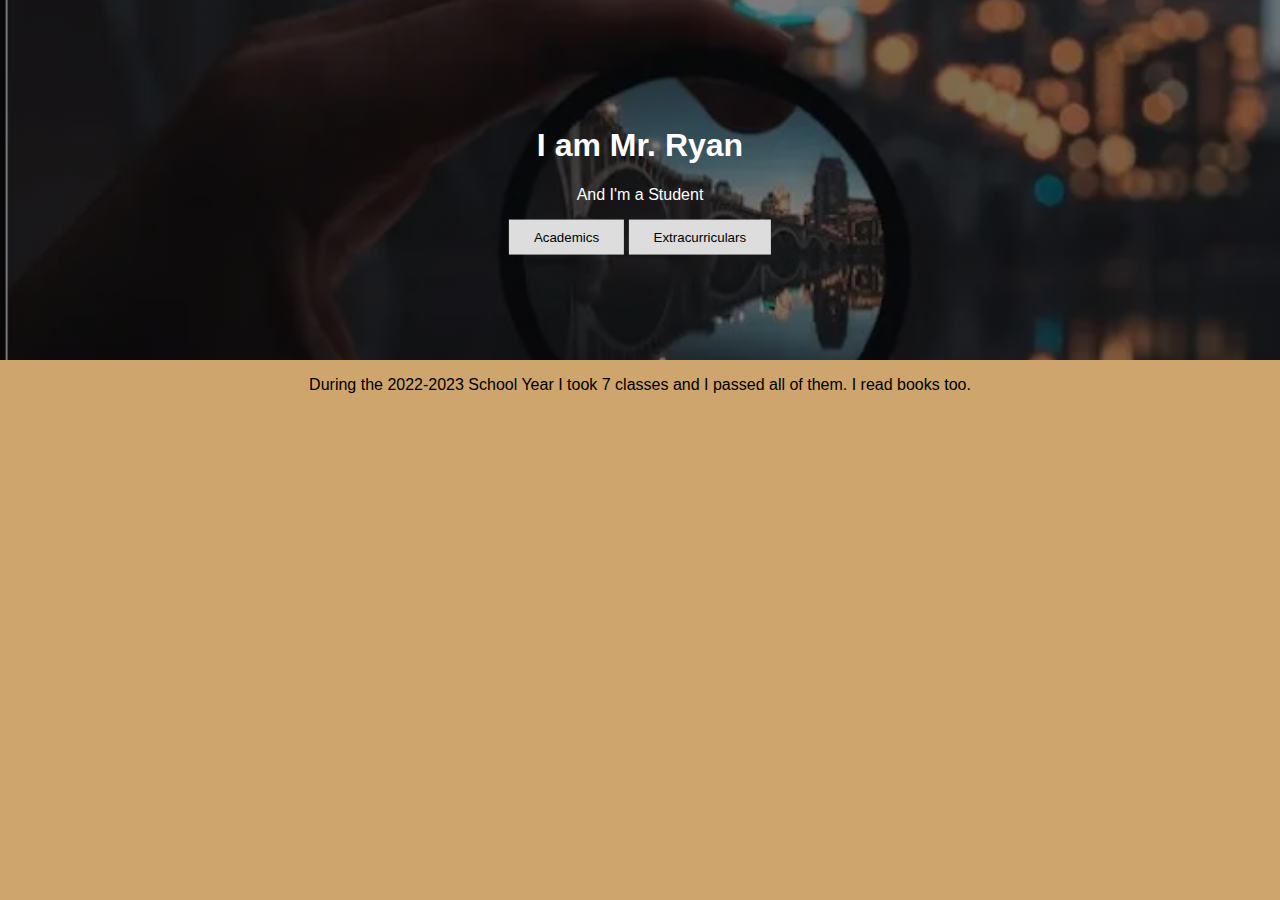
<file: index.html>
<!DOCTYPE html>
<html>
<head>
	<title>Mr. Ryan</title>
	<link rel="stylesheet" href = "stylesheetindex.css">
</head>
<div class="hero-image">
  <div class="hero-text">
    <h1>I am Mr. Ryan</h1>
    <p>And I'm a Student</p>
    <a href = "academics.html"><button>Academics</button></a>
    <a href = "extras.html"><button>Extracurriculars</button></a>
  </div>
</div>
<body>
	<p> During the 2022-2023 School Year I took 7 classes and I passed all of them. I read books too.</p>

	
</body>

</html>
</file>
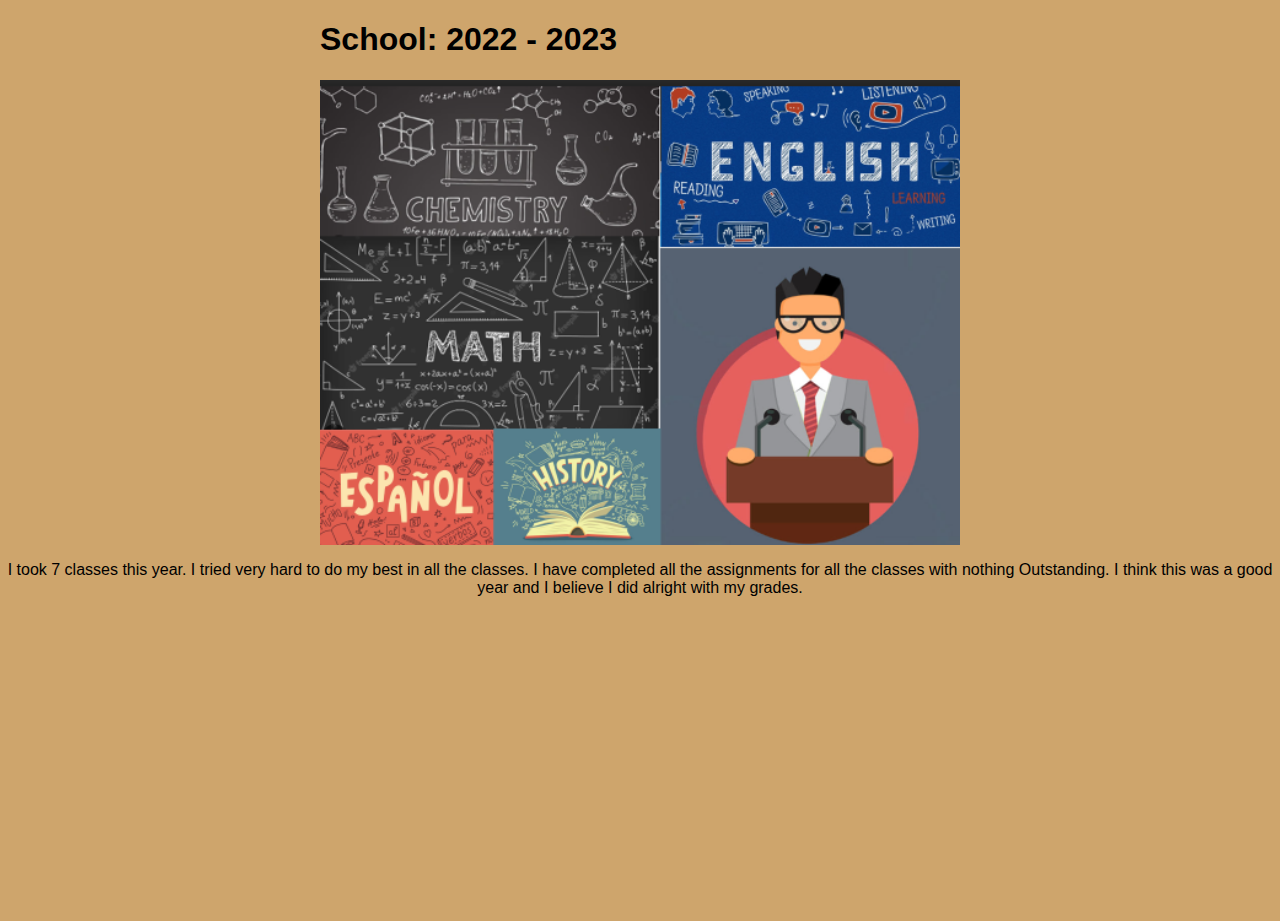
<file: academics.html>
<!DOCTYPE html>
<html>
<head>
	<title>Academics</title>
	<link rel="stylesheet" href = "stylesheetindex.css">
</head>

<h1 class = "center">School: 2022 - 2023</h1>
<body>
           <img class = "center" src = "Collage.png">
           
	<p>I took 7 classes this year. I tried very hard to do my best in all the classes. I have completed all the assignments for all the classes with nothing Outstanding. I think this was a good year and I believe I did alright with my grades.</p>

	
</body>

</html>
</file>
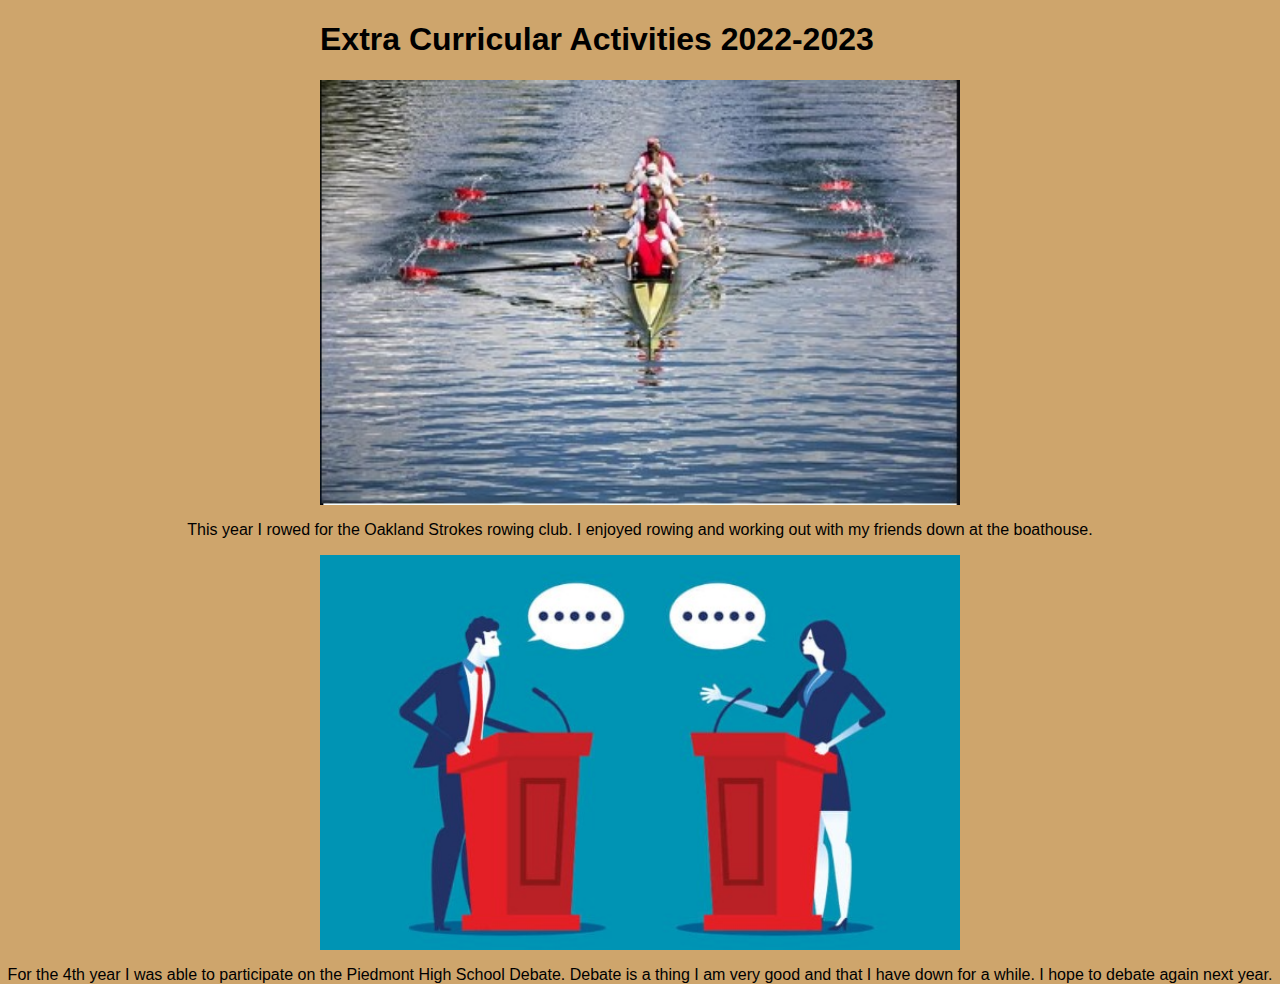
<file: extras.html>
<!DOCTYPE html>
<html>
<head>
	<title>Non-Academics</title>
	<link rel="stylesheet" href = "stylesheetindex.css">
</head>

<h1 class = "center">Extra Curricular Activities 2022-2023</h1>

<body>
           <img class = "center" src = "Rowing.jpg">

	<p>This year I rowed for the Oakland Strokes rowing club. I enjoyed rowing and working out with my friends down at the boathouse.</p>
           
            <img class = "center" src = "Debate.jpg">

           <p>For the 4th year I was able to participate on the Piedmont High School Debate. Debate is a thing I am very good and that I have down for a while. I hope to debate again next year.</p>

	
</body>

</html>
</file>
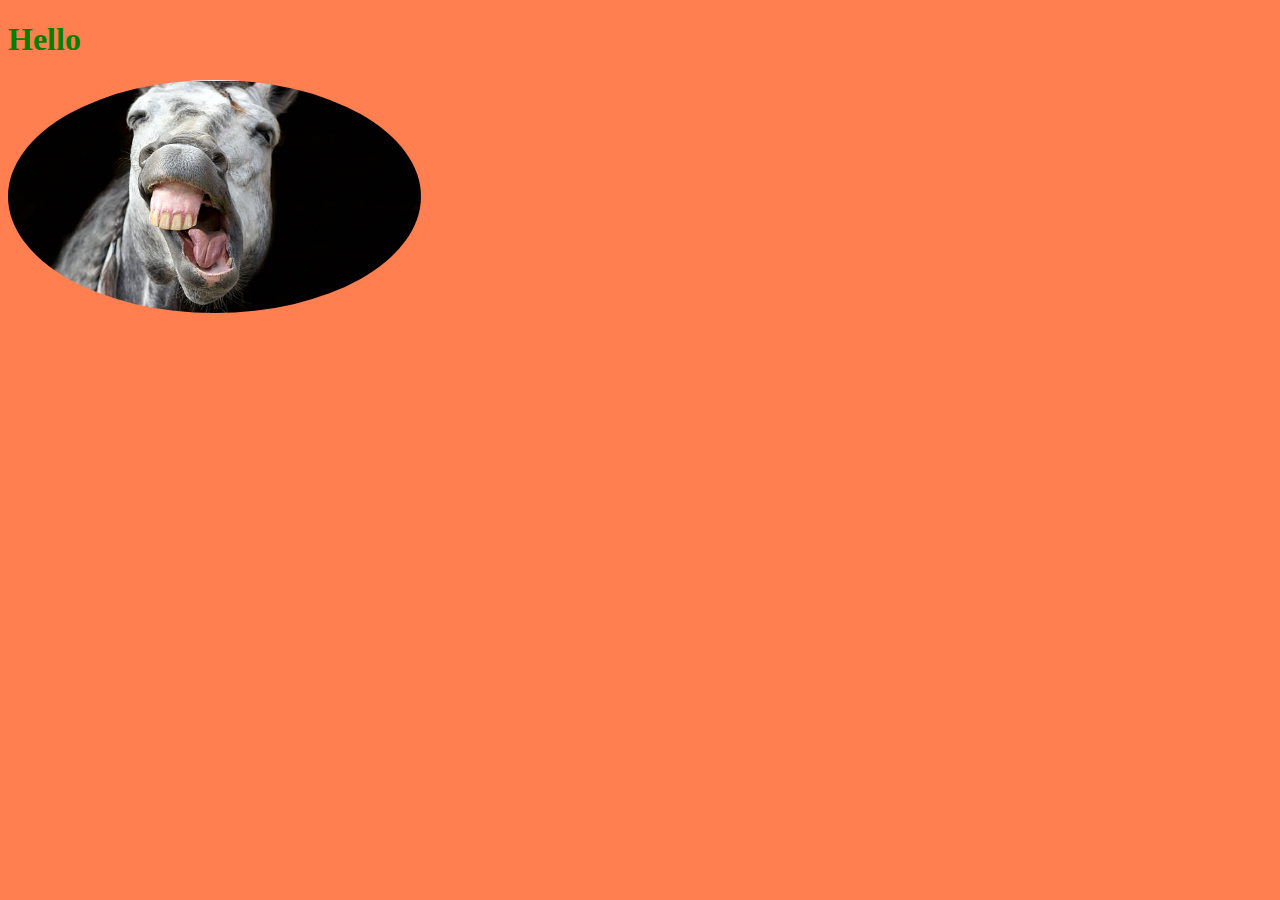
<file: mainpage.html>
<!DOCTYPE html>
<html>
	<head>
		<title>Edible Plants of Africa</title>
		<link rel="stylesheet" type="text/css" href="stylesheet.css">
	</head>
	<body>
		<h1> Hello </h1>
		<img src= "Shrek.png">

	</body>
</html>
</file>
<file: stylesheetindex.css>
body, html {
  background-color: #CEA56C;
  height: 100%;
  margin: 0;
  font-family: Arial, Helvetica, sans-serif;
}

.hero-image {
  background-image: linear-gradient(rgba(0, 0, 0, 0.5), rgba(0, 0, 0, 0.5)), url("NYC.png");
  height: 40%;
  background-position: center;
  background-repeat: no-repeat;
  background-size: cover;
  position: relative;
}

.hero-text {
  text-align: center;
  position: absolute;
  top: 50%;
  left: 50%;
  transform: translate(-50%, -50%);
  color: white;
}

button {
  border: none;
  outline: 100;
  display: inline-block;
  padding: 10px 25px;
  color: black;
  background-color: #ddd;
  text-align: center;
  cursor: pointer;
}

button:hover {
  background-color: #555;
  color: white;
}

p {
  text-align: center;
}

.center {
  display: block;
  margin-left: auto;
  margin-right: auto;
  width: 50%;
}
</file>
<file: stylesheet.css>
body{
	background-color: coral;
}

h1 { 
	color: green;
}

	img {
		border-radius: 80%;
}
</file>
